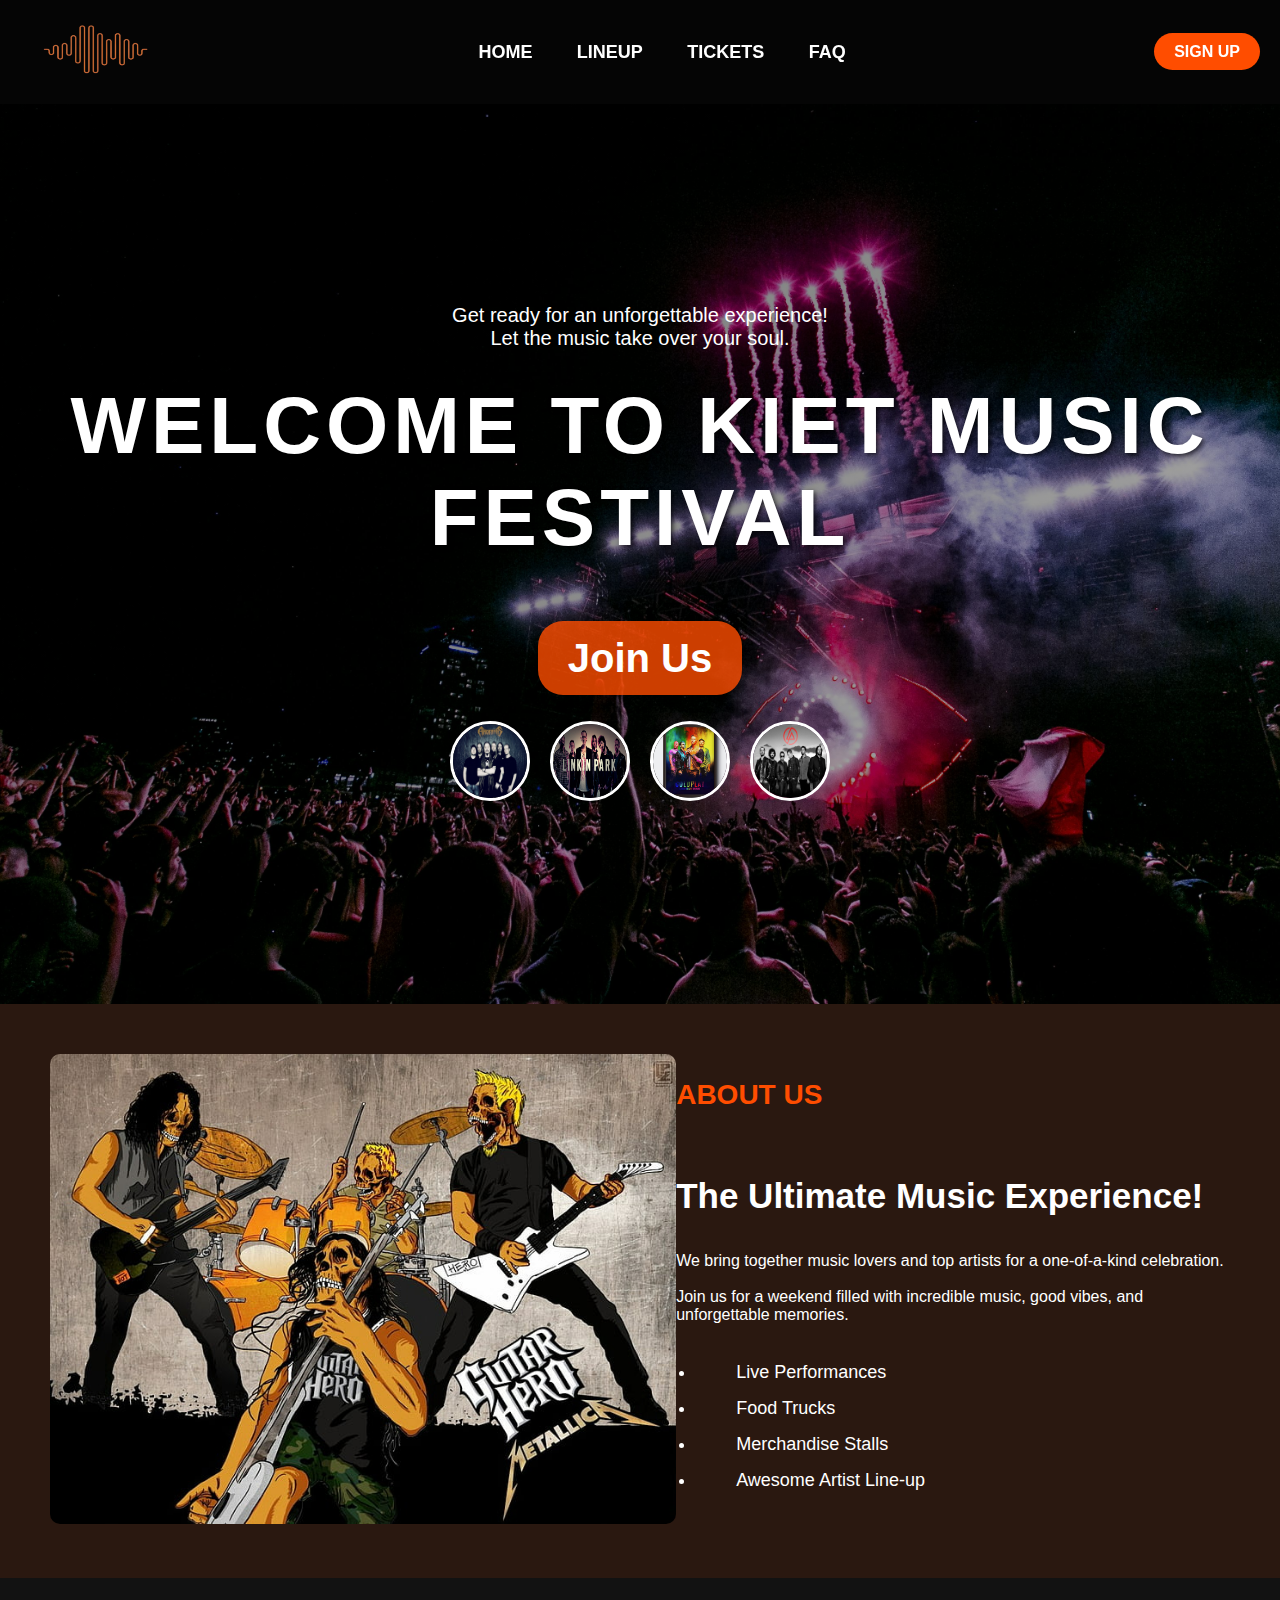
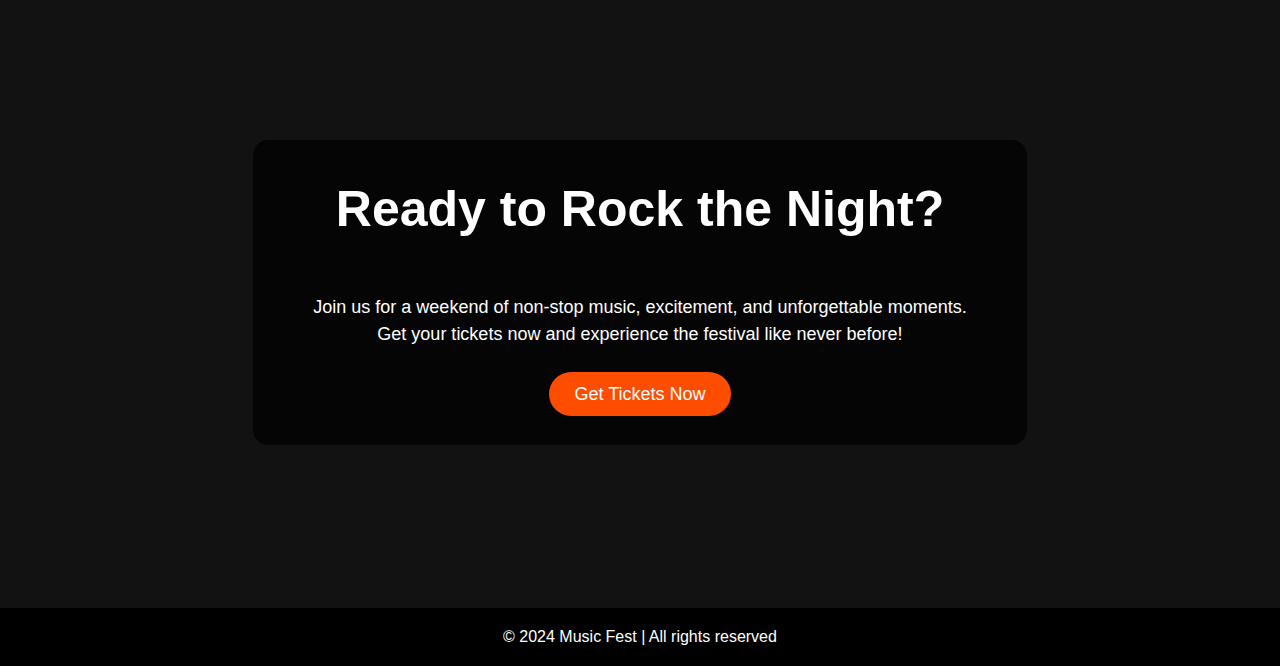
<file: index.html>
<!DOCTYPE html>
<html lang="en">
<head>
    <meta charset="UTF-8">
    <meta name="viewport" content="width=device-width, initial-scale=1.0">
    <title>Music Festival 2024</title>
    <link rel="stylesheet" href="style.css">
</head>
<body>
   <header>
    <div class="logo"><a href="index.html"><img src="images/logo4.png" alt="Logo"></a></div>
    <nav>
        <a href="index.html">HOME</a>
        <a href="lineup.html">LINEUP</a>
        <a href="ticket.html">TICKETS</a>
        <a href="contact.html">FAQ</a>
    </nav>
    <div class="signup"><a href="signup.html" ><span>SIGN UP</span></a></div>
   </header>

   <section class="hero">
    <div class="bgimage">
        <p class="p1">Get ready for an unforgettable experience!<br>Let the music take over your soul.</p>
        <h1 style="font-family:Impact, Haettenschweiler, 'Arial Narrow Bold', sans-serif;">Welcome to KIET Music Festival</h1>
        <br><br><br><br>
       
        <div>
        <a href="signup.html" style="text-decoration: none;"><span class="s1 ">Join Us</span></a>
        </div>
        
        <div class="images">
           <div class="i1"> <img src="images/b1.jpg" alt="Artist 1"></div>
           <div class="i2"> <img src="images/b2.jpg" alt="Artist 2"></div>
           <div class="i3"> <img src="images/b3.jpg" alt="Artist 3"></div>
           <div class="i4"> <img src="images/b4.jpg" alt="Artist 4"></div>
        </div>
        
   </section>
   

   <section class="about">
    <div class="event"><img src="images/music4.jpg" alt="Festival Crowd"></div>
    <div class="d1"><h1><span>ABOUT US</span></h1> <br> <br> <br><h2>The Ultimate Music Experience!</h2>
    <br> <br> <p>We bring together music lovers and top artists for a one-of-a-kind celebration.<br> <br> Join us for a weekend filled with incredible music, good vibes, and unforgettable memories.</p> <br>
    <ul>
        <li>Live Performances</li>
        <li>Food Trucks</li>
        <li>Merchandise Stalls</li>
        <li>Awesome Artist Line-up</li>
    </ul></div>
   </section>

   <section class="about2">
    
    <div class="text1">
        <h2>Ready to Rock the Night?</h2> <br><br>
        <p>Join us for a weekend of non-stop music, excitement, and unforgettable moments.<br> Get your tickets now and experience the festival like never before!</p>
        <br><br>
        <a href="ticket.html" style="text-decoration: none;"><span>Get Tickets Now</span></a>
    </div>
   </section>
   <footer>
    <p>&copy; 2024 Music Fest | All rights reserved</p>
    
</footer>

</body>
</html>
</file>
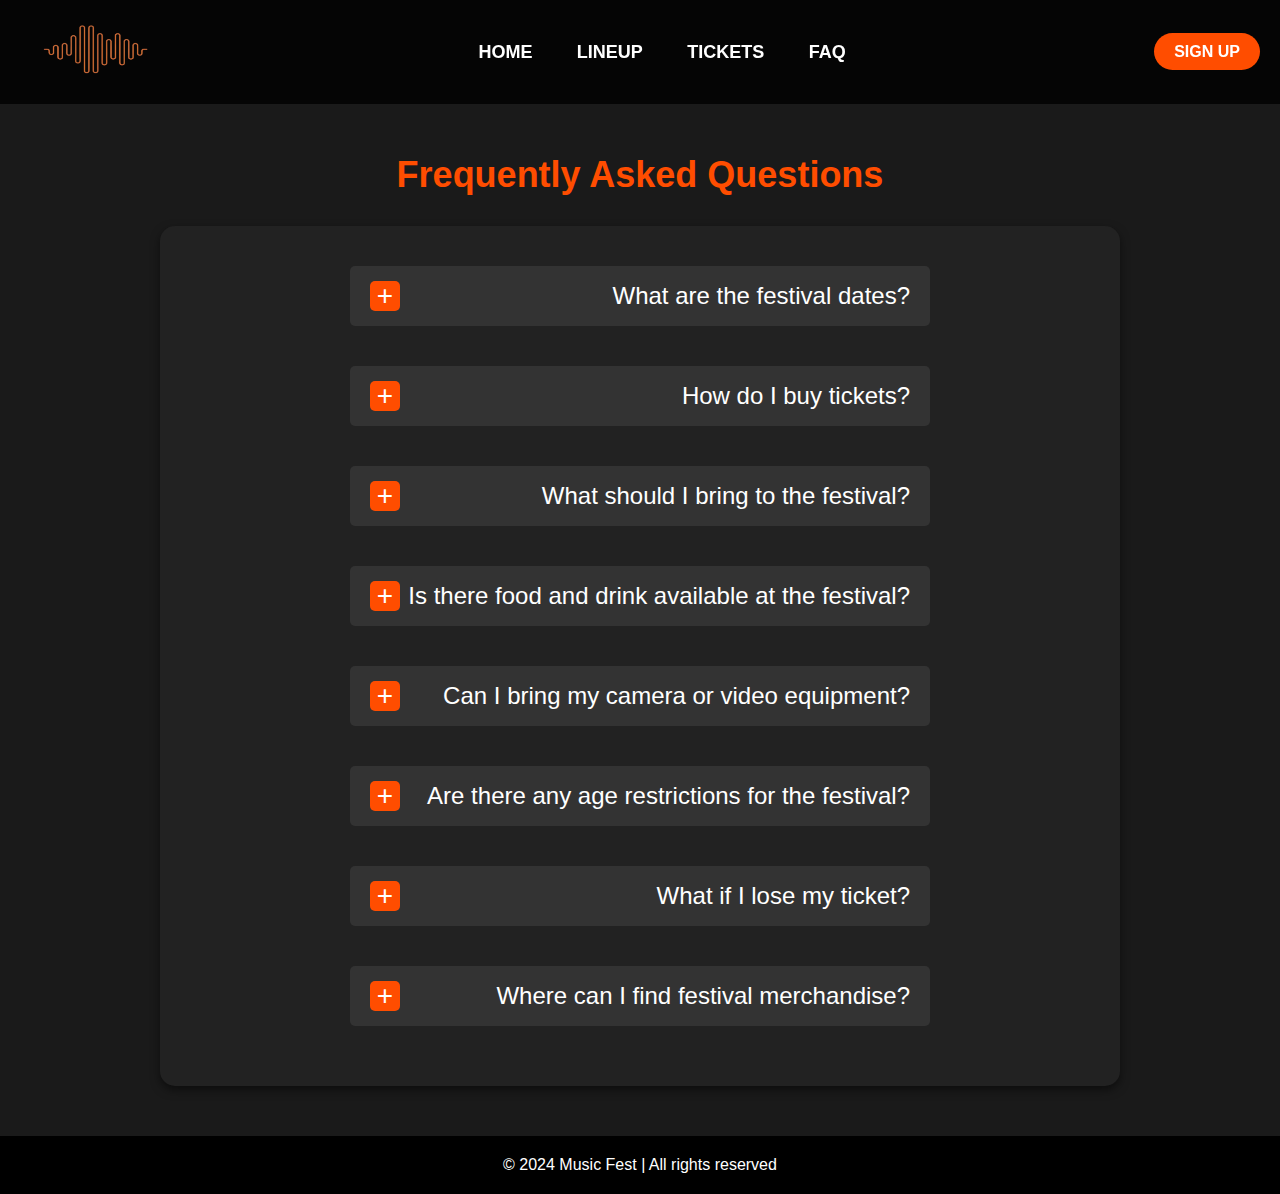
<file: contact.html>
<!DOCTYPE html>
<html lang="en">
<head>
    <meta charset="UTF-8">
    <meta name="viewport" content="width=device-width, initial-scale=1.0">
    <title>FAQ - Music Festival 2024</title>
    <style>
        * {
            margin: 0;
            padding: 0;
            /* box-sizing: border-box; */
            font-family: Arial, Helvetica, sans-serif;
        }

        body {
            background-color: #121212;
            color: #fff;
        }

        header {
            display: flex;
            justify-content: space-between;
            align-items: center;
            padding: 20px;
            background: rgba(0, 0, 0, 0.7);
            position: sticky;
            top: 0;
            z-index: 1000;
        }

        header .logo img {
            height: 60px;
            width: 150px;
        }

        nav a {
            text-decoration: none;
            color: #fff;
            margin: 0 20px;
            font-size: 18px;
            position: relative;
            font-weight: bold;
        }

        nav a:hover {
            color: #ff4d00;
        }

        .signup a {
            text-decoration: none;
        }

        .signup span {
            padding: 10px 20px;
            background-color: #ff4d00;
            color: #fff;
            border-radius: 30px;
            font-size: 16px;
            font-weight: bold;
            transition: 0.3s;
        }

        .signup span:hover {
            background-color: #e03a00;
        }

        .faq-section {
            padding: 50px;
            background-color: #1a1a1a;
            text-align: center;
        }

        .faq-section h2 {
            font-size: 36px;
            margin-bottom: 30px;
            color: #ff4d00;
        }

        .faq-container {
            max-width: 900px;
            margin: 0 auto;
            background-color: #222;
            padding: 30px;
            border-radius: 15px;
            box-shadow: 0 4px 10px rgba(0, 0, 0, 0.5);
        }

        .faq-item {
            margin-bottom: 20px;
            border-radius: 10px;
            overflow: hidden;
        }

        .faq-item input[type="checkbox"] {
            display: none;
        }

        .faq-item label {
            font-size: 24px;
            color: #fff;
            cursor: pointer;
            text-align: left;
            display: flex;
            align-items: center;
            justify-content: space-between;
            padding: 15px 20px;
            background-color: #333;
            border-radius: 5px;
            transition: background-color 0.3s ease;
            position: relative;
            margin: 10px 0;
            width: 60%;
            margin-left: auto;
            margin-right: auto;
        }

        .faq-item label:hover {
            background-color: #c15b2f;
            color: #fff;
        }

        .faq-item label::before {
            content: '+';
            font-size: 28px;
            color: #fff;
            text-align: center;
            line-height: 30px;
            background-color: #ff4d00;
            border-radius: 5px;
            width: 30px;
            height: 30px;
            transition: transform 0.3s ease;
            display: inline-block;
        }

        .faq-item input:checked + label::before {
            transform: rotate(180deg);
            content: '−';
        }

        .faq-item div {
            padding: 15px 20px;
            background-color: #444;
            font-size: 16px;
            display: none;
            color: #fff;
            border-radius: 10px;
            text-align: left;
            margin-top: 10px;
            text-align: center;
        }

        .faq-item input:checked + label + div {
            display: block;
        }

        footer {
            background-color: black;
            color: white;
            text-align: center;
            padding: 20px;
        }

        footer a {
            color: white;
            text-decoration: none;
            margin: 0 10px;
            transition: color 0.3s ease;
        }

        footer a:hover {
            color: #f4b400;
        }
    </style>
</head>
<body>
    <header>
        <div class="logo"><a href="index.html"><img src="images/logo4.png" alt="Logo"></a></div>
        <nav>
            <a href="index.html">HOME</a>
            <a href="lineup.html">LINEUP</a>
            <a href="ticket.html">TICKETS</a>
            <a href="contact.html">FAQ</a>
        </nav>
        <div class="signup"><a href="signup.html"><span>SIGN UP</span></a></div>
    </header>

    <section class="faq-section">
        <h2>Frequently Asked Questions</h2>
        <div class="faq-container">
            <!-- FAQ 1 -->
            <div class="faq-item">
                <input type="checkbox" id="faq1">
                <label for="faq1">What are the festival dates?</label>
                <div>
                    The festival will take place from May 15th to May 17th, 2024.
                </div>
            </div>

            <!-- FAQ 2 -->
            <div class="faq-item">
                <input type="checkbox" id="faq2">
                <label for="faq2">How do I buy tickets?</label>
                <div>
                    Tickets can be purchased on our official website under the 'Tickets' section.
                </div>
            </div>

            <!-- FAQ 3 -->
            <div class="faq-item">
                <input type="checkbox" id="faq3">
                <label for="faq3">What should I bring to the festival?</label>
                <div>
                    We recommend bringing comfortable clothes, sunscreen, a hat, and a water bottle. Don't forget your ticket!
                </div>
            </div>

            <!-- FAQ 4 -->
            <div class="faq-item">
                <input type="checkbox" id="faq4">
                <label for="faq4">Is there food and drink available at the festival?</label>
                <div>
                    Yes, we have a variety of food trucks and drink stalls offering refreshments throughout the event.
                </div>
            </div>

            <!-- FAQ 5 -->
            <div class="faq-item">
                <input type="checkbox" id="faq5">
                <label for="faq5">Can I bring my camera or video equipment?</label>
                <div>
                    Small cameras are allowed, but professional video equipment or cameras with large lenses are not permitted.
                </div>
            </div>

            <!-- FAQ 6 -->
            <div class="faq-item">
                <input type="checkbox" id="faq6">
                <label for="faq6">Are there any age restrictions for the festival?</label>
                <div>
                    The festival is open to all ages. However, children under 12 must be accompanied by an adult.
                </div>
            </div>

            <!-- FAQ 7 -->
            <div class="faq-item">
                <input type="checkbox" id="faq7">
                <label for="faq7">What if I lose my ticket?</label>
                <div>
                    If you lose your ticket, please contact our customer support immediately via email at <a href="mailto:support@kietmusicfest.com">support@kietmusicfest.com</a>.
                </div>
            </div>

            <!-- FAQ 8 -->
            <div class="faq-item">
                <input type="checkbox" id="faq8">
                <label for="faq8">Where can I find festival merchandise?</label>
                <div>
                    Merchandise will be available at dedicated stalls throughout the festival venue.
                </div>
            </div>
        </div>
    </section>

    <footer>
        <p>&copy; 2024 Music Fest | All rights reserved</p>
    </footer>
</body>
</html>
</file>
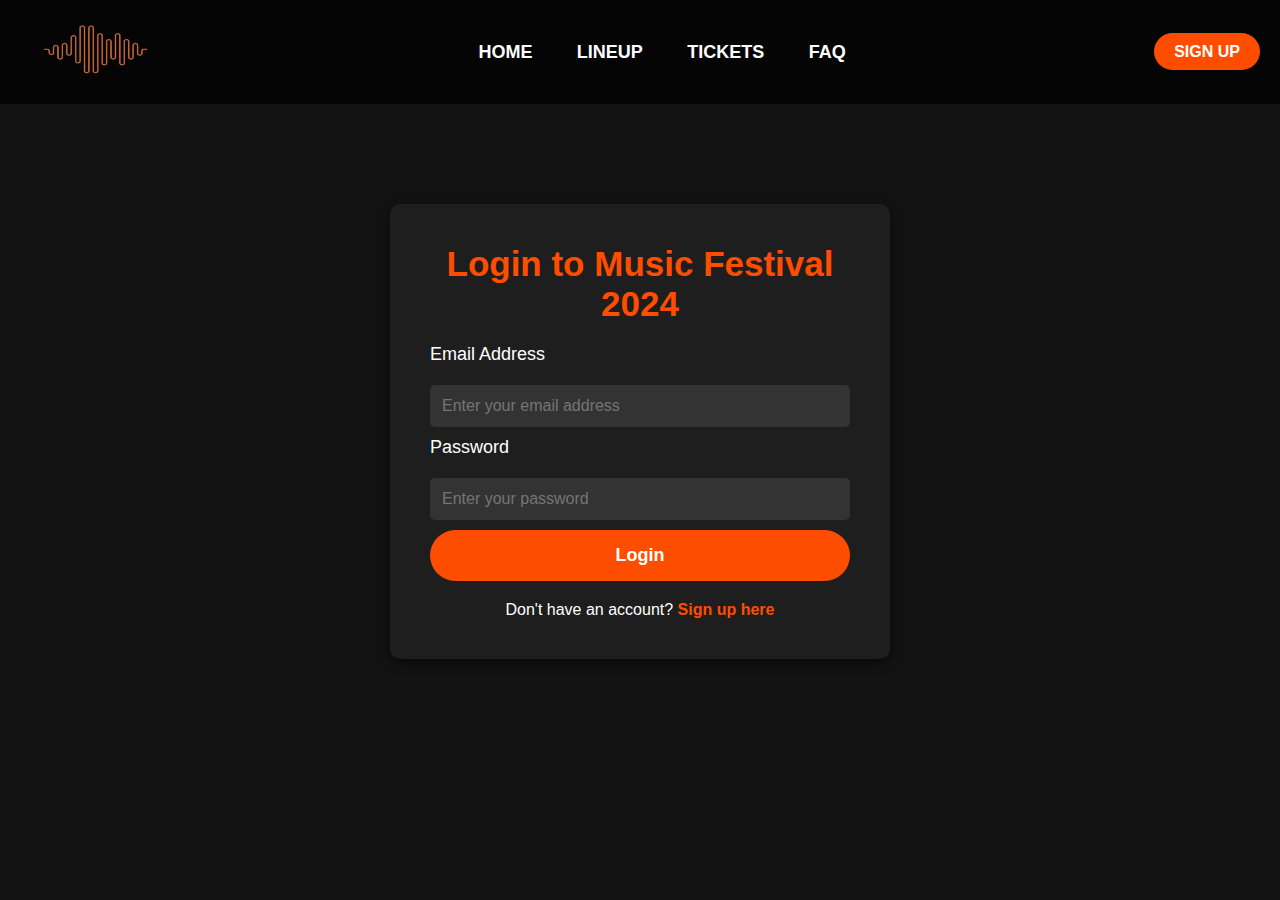
<file: login.html>
<!DOCTYPE html>
<html lang="en">
<head>
    <meta charset="UTF-8">
    <meta name="viewport" content="width=device-width, initial-scale=1.0">
    <title>Music Festival 2024 - Login</title>
    <link rel="stylesheet" href="style.css">
    <style>
        * {
            margin: 0;
            padding: 0;
            box-sizing: border-box;
            font-family: 'Arial', sans-serif;
        }

        body {
            background-color: #121212;
            color: #fff;
        }

        header {
    display: flex;
    justify-content: space-between;
    align-items: center;
    padding: 20px;
    background: rgba(0, 0, 0, 0.7);
    position: sticky;
    top: 0;
    z-index: 1000;
}

header .logo img {
    height: 60px;
    width: 150px;
}


        nav a {
            text-decoration: none;
            color: #fff;
            margin: 0 20px;
            font-size: 18px;
            position: relative;
            font-weight: bold;
        }

        nav a:hover {
            color: #ff4d00;
        }

        .login-container {
            background-color: #1e1e1e;
            padding: 40px;
            max-width: 500px;
            margin: 100px auto;
            border-radius: 10px;
            box-shadow: 0 4px 10px rgba(0, 0, 0, 0.5);
        }

        .login-container h2 {
            font-size: 35px;
            margin-bottom: 20px;
            color: #ff4d00;
            text-align: center;
        }

        .login-container label {
            font-size: 18px;
            margin-bottom: 10px;
            color: #fff;
            display: block;
        }

        .login-container input {
            width: 100%;
            padding: 12px;
            margin: 10px 0;
            border: none;
            border-radius: 5px;
            font-size: 16px;
            background-color: #333;
            color: #fff;
            outline: none;
        }

        .login-container input:focus {
            border: 2px solid #ff4d00;
        }

        .login-container button {
            width: 100%;
            padding: 15px;
            background-color: #ff4d00;
            border: none;
            border-radius: 30px;
            color: white;
            font-size: 18px;
            font-weight: bold;
            cursor: pointer;
            transition: 0.3s;
        }

        .login-container button:hover {
            background-color: #e03a00;
        }

        .login-container p {
            color: #fff;
            text-align: center;
            margin-top: 20px;
        }

        .login-container p a {
            color: #ff4d00;
            text-decoration: none;
            font-weight: bold;
        }

        .login-container p a:hover {
            color: #e03a00;
        }
    </style>
</head>
<body>

<header>
    <div class="logo"><a href="index.html"><img src="images/logo4.png" alt="Logo"></a></div>

    <nav>
        <a href="index.html">HOME</a>
        <a href="lineup.html">LINEUP</a>
        <a href="ticket.html">TICKETS</a>
        <a href="contact.html">FAQ</a>
    </nav>
    <div class="signup">
        <a href="signup.html"><span>SIGN UP</span></a>
    </div>
</header>

<div class="login-container">
    <h2>Login to Music Festival 2024</h2>
    <form action="#" method="POST">
        <label for="email">Email Address</label>
        <input type="email" id="email" name="email" placeholder="Enter your email address" required>

        <label for="password">Password</label>
        <input type="password" id="password" name="password" placeholder="Enter your password" required>

        <button type="submit">Login</button>
    </form>
    <p>Don't have an account? <a href="signup.html">Sign up here</a></p>
</div>

</body>
</html>
</file>
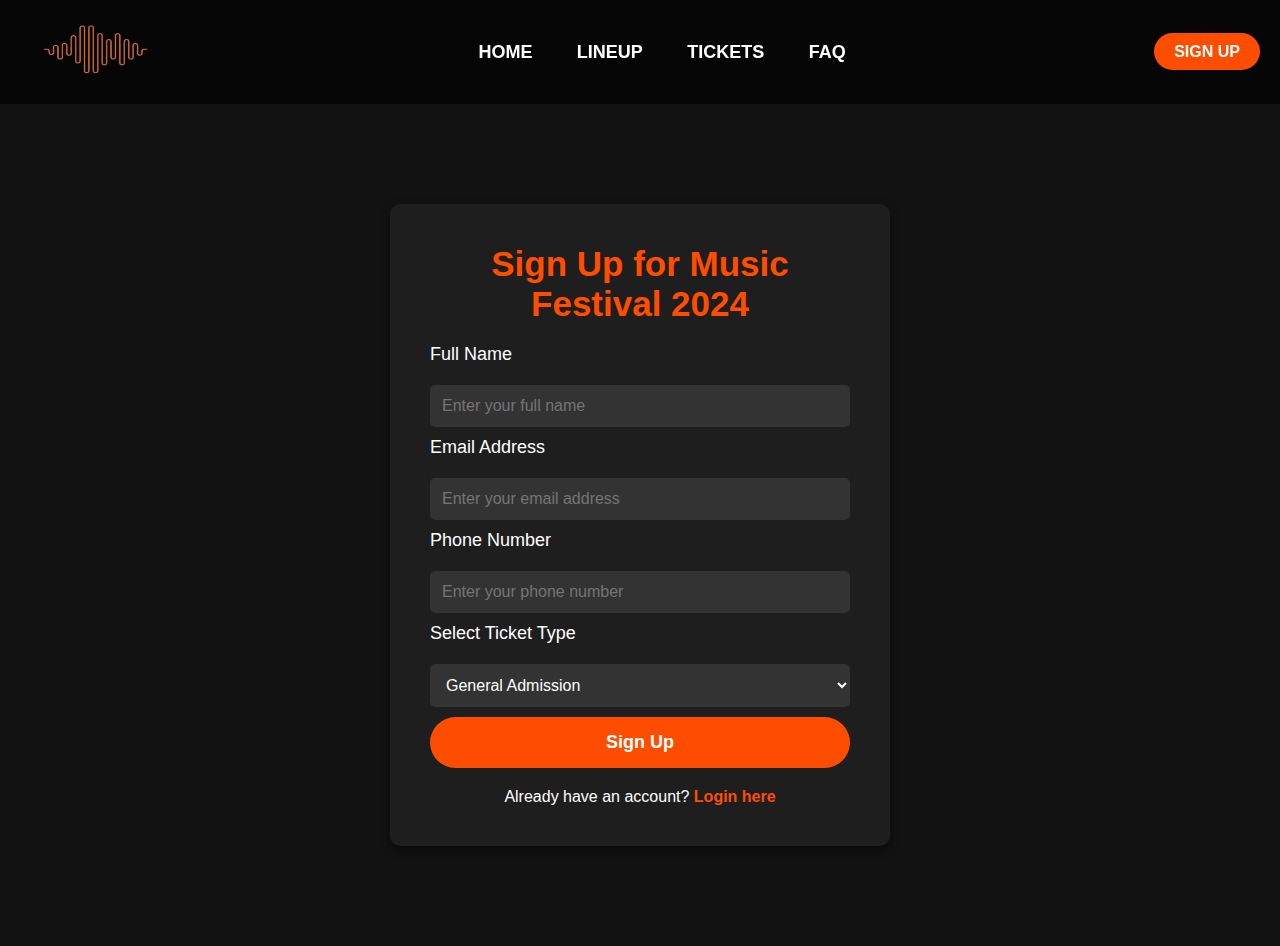
<file: signup.html>
<!DOCTYPE html>
<html lang="en">
<head>
    <meta charset="UTF-8">
    <meta name="viewport" content="width=device-width, initial-scale=1.0">
    <title>Music Festival 2024 - Sign Up</title>
    <link rel="stylesheet" href="style.css">
    <style>
        * {
            margin: 0;
            padding: 0;
            box-sizing: border-box;
            font-family: 'Arial', sans-serif;
        }

        body {    
            background-color: #121212;
            color: #fff;
        }

        header {
    display: flex;
    justify-content: space-between;
    align-items: center;
    padding: 20px;
    background: rgba(0, 0, 0, 0.7);
    position: sticky;
    top: 0;
    z-index: 1000;
}

header .logo img {
    height: 60px;
    width: 150px;
}

nav a {
    text-decoration: none;
    color: #fff;
    margin: 0 20px;
    font-size: 18px;
    position: relative;
    font-weight: bold;
}

        nav a {
            text-decoration: none;
            color: #fff;
            margin: 0 20px;
            font-size: 18px;
            position: relative;
            font-weight: bold;
        }

        nav a:hover {
            color: #ff4d00;
        }

        .signup a {
            text-decoration: none;
        }

        .signup span {
            padding: 10px 20px;
            background-color: #ff4d00;
            color: #fff;
            border-radius: 30px;
            font-size: 16px;
            font-weight: bold;
            transition: 0.3s;
        }

        .signup span:hover {
            background-color: #e03a00;
        }

        .form-container {
            background-color: #1e1e1e;
            padding: 40px;
            max-width: 500px;
            margin: 100px auto;
            border-radius: 10px;
            box-shadow: 0 4px 10px rgba(0, 0, 0, 0.5);
        }

        .form-container h2 {
            font-size: 35px;
            margin-bottom: 20px;
            color: #ff4d00;
            text-align: center;
        }

        .form-container label {
            font-size: 18px;
            margin-bottom: 10px;
            color: #fff;
            display: block;
        }

        .form-container input, .form-container select {
            width: 100%;
            padding: 12px;
            margin: 10px 0;
            border: none;
            border-radius: 5px;
            font-size: 16px;
            background-color: #333;
            color: #fff;
            outline: none;
        }

        .form-container input:focus, .form-container select:focus {
            border: 2px solid #ff4d00;
        }

        .form-container button {
            width: 100%;
            padding: 15px;
            background-color: #ff4d00;
            border: none;
            border-radius: 30px;
            color: white;
            font-size: 18px;
            font-weight: bold;
            cursor: pointer;
            transition: 0.3s;
        }

        .form-container button:hover {
            background-color: #e03a00;
        }

        .form-container p {
            color: #fff;
            text-align: center;
            margin-top: 20px;
        }

        .form-container p a {
            color: #ff4d00;
            text-decoration: none;
            font-weight: bold;
        }

        .form-container p a:hover {
            color: #e03a00;
        }
    </style>
</head>
<body>

<header>
    <div class="logo"><a href="index.html"><img src="images/logo4.png" alt="Logo"></a></div>

    <nav>
        <a href="index.html">HOME</a>
        <a href="lineup.html">LINEUP</a>
        <a href="ticket.html">TICKETS</a>
        <a href="contact.html">FAQ</a>
    </nav>
    <div class="signup">
        <a href="signup.html"><span>SIGN UP</span></a>
    </div>
</header>

<div class="form-container">
    <h2>Sign Up for Music Festival 2024</h2>
    <form action="#" method="POST">
        <label for="name">Full Name</label>
        <input type="text" id="name" name="name" placeholder="Enter your full name" required>

        <label for="email">Email Address</label>
        <input type="email" id="email" name="email" placeholder="Enter your email address" required>

        <label for="phone">Phone Number</label>
        <input type="tel" id="phone" name="phone" placeholder="Enter your phone number" required>

        <label for="ticket">Select Ticket Type</label>
        <select id="ticket" name="ticket" required>
            <option value="general">General Admission</option>
            <option value="vip">VIP</option>
        </select>

        <button type="submit">Sign Up</button>
    </form>
    <p>Already have an account? <a href="login.html">Login here</a></p>
</div>

</body>
</html>
</file>
<file: style.css>
* {
    margin: 0;
    padding: 0;
    box-sizing: border-box;
    font-family:Arial, Helvetica, sans-serif;}

body {
    background-color: #121212;
    color: #fff;
}

header {
    display: flex;
    justify-content: space-between;
    align-items: center;
    padding: 20px;
    background: rgba(0, 0, 0, 0.7);
    position: sticky;
    top: 0;
    z-index: 1000;
}

header .logo img {
    height: 60px;
    width: 150px;
}

nav a {
    text-decoration: none;
    color: #fff;
    margin: 0 20px;
    font-size: 18px;
    position: relative;
    font-weight: bold;
}

nav a:hover {
    color: #ff4d00;
}

.signup a {
    text-decoration: none;
}

.signup span {
    padding: 10px 20px;
    background-color: #ff4d00;
    color: #fff;
    border-radius: 30px;
    font-size: 16px;
    font-weight: bold;
    transition: 0.3s;
}

.signup span:hover {
    background-color: #e03a00;
}

.hero {
    position: relative;
    height: 100vh;
    background: linear-gradient(135deg, rgba(0, 0, 0, 0.6), rgba(0, 0, 0, 0.3)), url("images/music3.jpg") no-repeat center center/cover;
    color: #fff;
    display: flex;
    justify-content: center;
    align-items: center;
    text-align: center;
    flex-direction: column;
    
}

.hero h1 {
    font-size: 80px;
    text-transform: uppercase;
    letter-spacing: 5px;
    /* font-weight: bold; */
    text-shadow: 2px 2px 5px rgba(0, 0, 0, 0.7);
}

.hero .p1 {
    font-size: 20px;
    margin-bottom: 30px;
}

.hero .img3 {
    width: 200px;
    height: auto;
    border-radius: 50%;
    margin-bottom: 30px;
    box-shadow: 0 0 15px rgba(0, 0, 0, 0.5);
}

.hero .s1 {
    font-size: 40px;
    background-color: rgba(255, 77, 0, 0.8);
    color: #fff;
    padding: 15px 30px;
    border-radius: 25px;
    font-weight: bold;
    box-shadow: 0 0 15px rgba(0, 0, 0, 0.5);
    cursor: pointer;
    transition: background-color 0.3s;
}

.hero .s1:hover {
    background-color: #e03a00;
}

.hero .images {
    display: flex;
    justify-content: center;
    margin-top: 40px;
}

.hero .images img {
    width: 80px;
    height: 80px;
    margin: 0 10px;
    border-radius: 50%;
    border: 3px solid #fff;
    transition: transform 0.3s ease;
}

.hero .images img:hover {
    transform: scale(1.1);
}

.t1 {
    position: absolute;
    top: 70%;
    left: 50%;
    transform: translateX(-50%);
    display: flex;
    justify-content: center;
    align-items: center;
}

.t1 .s2 {
    font-size: 50px;
    font-weight: bold;
    color: #ff4d00;
}

.t1 .s3 p {
    font-size: 18px;
    margin-left: 20px;
    color: #fff;
}

.about {
    display: flex;
    background: rgba(255, 77, 0, 0.1);
    padding: 50px;
    justify-content: space-between;
    align-items: center;
}

.about .event img {
    max-width: 100%;
    height: auto;
    border-radius: 10px;
}

.d1 {
    max-width: 590px;
}

.d1 span {
    color: #ff4d00;
    font-weight: bold;
    font-size: 28px;
}

.d1 h2 {
    font-size: 35px;
    margin-top: 10px;
}

.d1 ul {
    /* list-style-type: none; */
    margin-top: 20px;
    margin-left: 20px;
}

.d1 ul li {
    padding-left: 40px;
    margin-bottom: 15px;
    font-size: 18px;
    color: #fff;
}

.about2 {
    height: 70vh;
    background-position: center;
    background-size: cover;
    display: flex;
    justify-content: center;
    align-items: center;
}

.text1 {
    background: rgba(0, 0, 0, 0.7);
    color: #fff;
    padding: 40px 60px;
    border-radius: 15px;
    text-align: center;
    
}


.text1 h2 {
    font-size: 50px;
    margin-bottom: 20px;
}

.text1 p {
    font-size: 18px;
    line-height: 1.5;
}

.text1 span {
    background-color: #ff4d00;
    color: #fff;
    padding: 12px 25px;
    border-radius: 30px;
    font-size: 18px;
    cursor: pointer;
    transition: 0.3s;
}

.text1 span:hover {
    background-color: #e03a00;
}
footer {
    background-color:black;
    color: white;
    text-align: center;
    padding: 20px;
}

footer a {
    color: white;
    text-decoration: none;
    margin: 0 10px;
    transition: color 0.3s ease;
}

footer a:hover {
    color: #f4b400;
}
</file>
